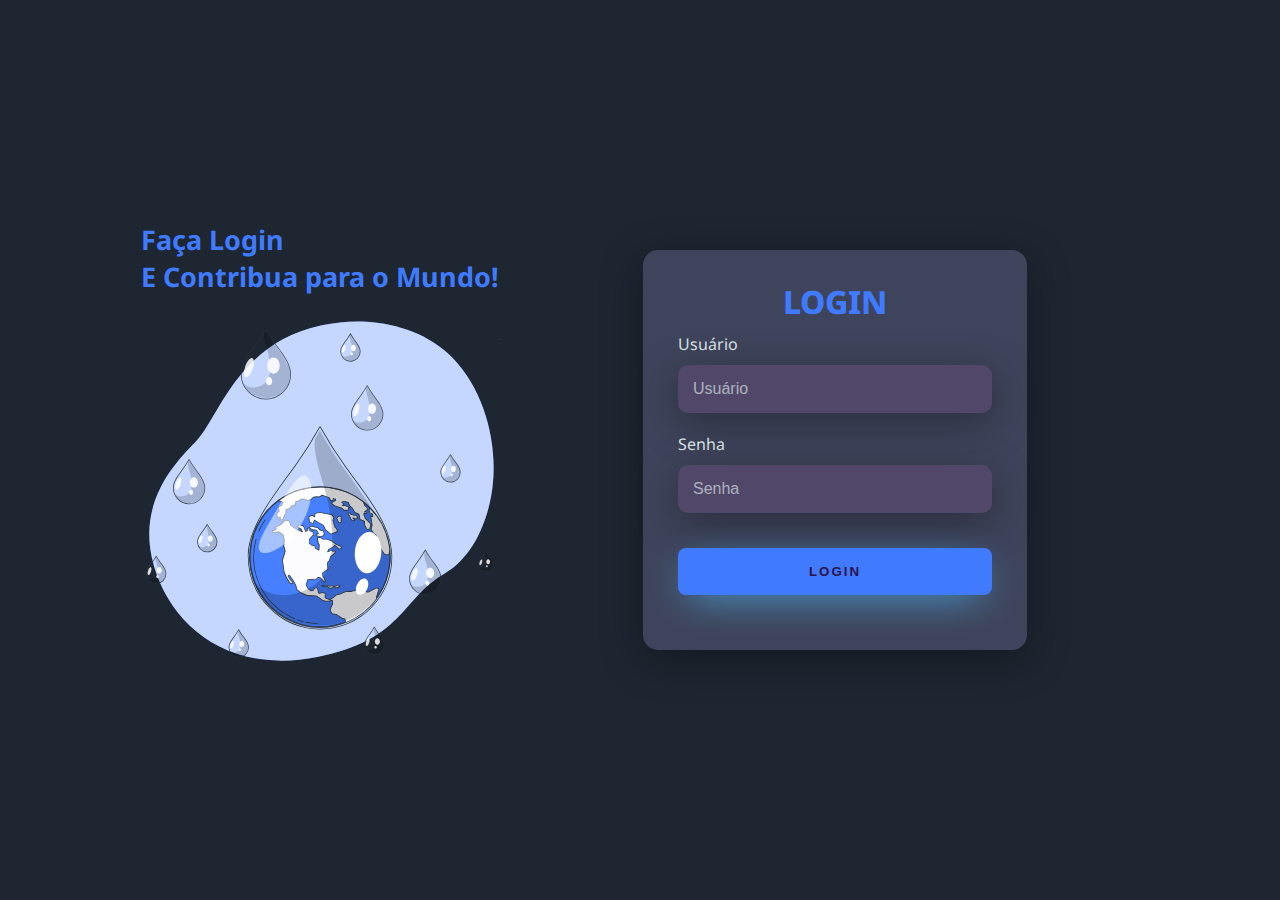
<file: pages/login.html>
<!DOCTYPE html>
<html lang="pt-br">
<head>
    <meta charset="UTF-8">
    <meta name="viewport" content="width=device-width, initial-scale=1.0">
    <title>Login</title>
    <link rel="stylesheet" href="/css/login.css">

</head>
<body>
    <div class="main-login">
        <div class="left-login"> 
            <h1>Faça Login <br> E Contribua para o Mundo! </h1>
            <img src="/assets/mundo rodando.svg" class ="left-login-image" alt="Mundo">
            
        </div>
        <div class="right-login">
            <div class="card-login">
                <h1>LOGIN</h1>
                <div class="textfield">
                    <label for="usuario">Usuário</label>
                    <input type="text" name="usuario" placeholder="Usuário" id="login">
                </div>
                <div class="textfield">
                    <label for="senha">Senha</label>
                    <input type="password" placeholder="Senha" id="senha">
                </div>
                <input type="submit" class="btn-login" value="Login" onclick="logar(); return false" >
            </div>
        </div>
            
    
    </div>

    <script>
        function logar(){

            var login = document.getElementById('login').value;
            var senha = document.getElementById('senha').value;

            if (login == "admin" && senha == "123"){
                alert ('Sucesso, Seja Bem vindo!')
                location.href = "#home"; //localização redirect

            }else{
                alert ('SENHA OU LOGIN INCORRETO!!!')
            }
            }

    </script>
</body>
</html>
</file>
<file: css/login.css>
@import url('https://fonts.googleapis.com/css2?family=Noto+Sans:ital,wght@0,100..900;1,100..900&display=swap');


body{
    margin: 0;
    font-family: 'Noto Sans', sans-serif;
}


body *{
    box-sizing: border-box;

}
.main-login{
    width: 100v;
    height: 100vh;
    background: #1d2631;
    display: flex;
    justify-content: center;
    align-items: center;
}

.left-login{
    width: 50vw;
    height: 100vh;
    display: flex;
    justify-content: center;
    align-items: center;
    flex-direction: column;
}

.left-login > h1{
    color: #407BFF;
    font-size: 3vh;
}

.left-login-image{
    width: 30vw;
}

.right-login{
    width: 50vw;
    height: 100vh;
    display: flex;
    justify-content: center;
    align-items: center;
}

.card-login{
    width: 60%;
    display: flex;
    justify-content: center;
    align-items: center;
    flex-direction: column;
    padding: 30px 35px;
    background: #3e445b;
    border-radius: 15px;
    box-shadow: 0px 10px 40px #00000056; /*primeiro valor lado, segundo cima baixo, terceiro blur*/
    margin-right: 250px;
}

.card-login > h1{
    color: #407BFF;
    font-weight: 800;
    margin: 0;
    
}

.textfield{
    display: flex;
    flex-direction: column;
    align-items: flex-start;
    justify-content: center;
    margin: 10px;
    width: 100%;
}

.textfield > input{
    width: 100%;
    border: none;
    border-radius: 10px;
    padding: 15px;
    background: #514869;
    color: #f0ffffde;
    font-size: 12pt;
    box-shadow: 0px 10px 40px #00000056;
    outline: none;
    box-sizing: border-box;
}


.textfield > label{
    color: #f0ffffde;
    margin-bottom: 10px;

}

.textfield > input::placeholder{
    color: #f0ffff96;
}

.btn-login{
    width: 100%;
    padding: 16px 0px;
    margin: 25px;
    border: none;
    border-radius: 8px;
    outline: none;
    text-transform: uppercase;
    font-weight: 800;
    letter-spacing: 2px;
    color: #2b134b;
    background: #407BFF;
    cursor: pointer;
    box-shadow: 0px 10px 40px -12px #51bfff;
}

@media only screen and (max-width: 950px){  /*EM QUANTO FOR NA TELA UMA LARGURA DE 950PX ADD OS ELEMENTOS*/
    .card-login{
        width: 85%;
    }
}



                                       /* FAZENDO RESPONSIVIDADE FOR SMARTPHONES*/
@media only screen and (max-width: 600px){  /*CELULAR E TELAS MENORES  OQUE ACONTECE APENAS QUEM E DO CELULAR PODE VER*/ 
    .main-login{
        flex-direction: column;
    }
    .left-login > h1{
        display: none;
    }

    .left-login{
        width: 100%;
        height: auto;
    }

    .right-login{
        width: 100%;
        height: auto;
    }
    
    .left-login-image{
        width: 40vh;;
    }

    .card-login{
        width: 90%;
    }
}
</file>
